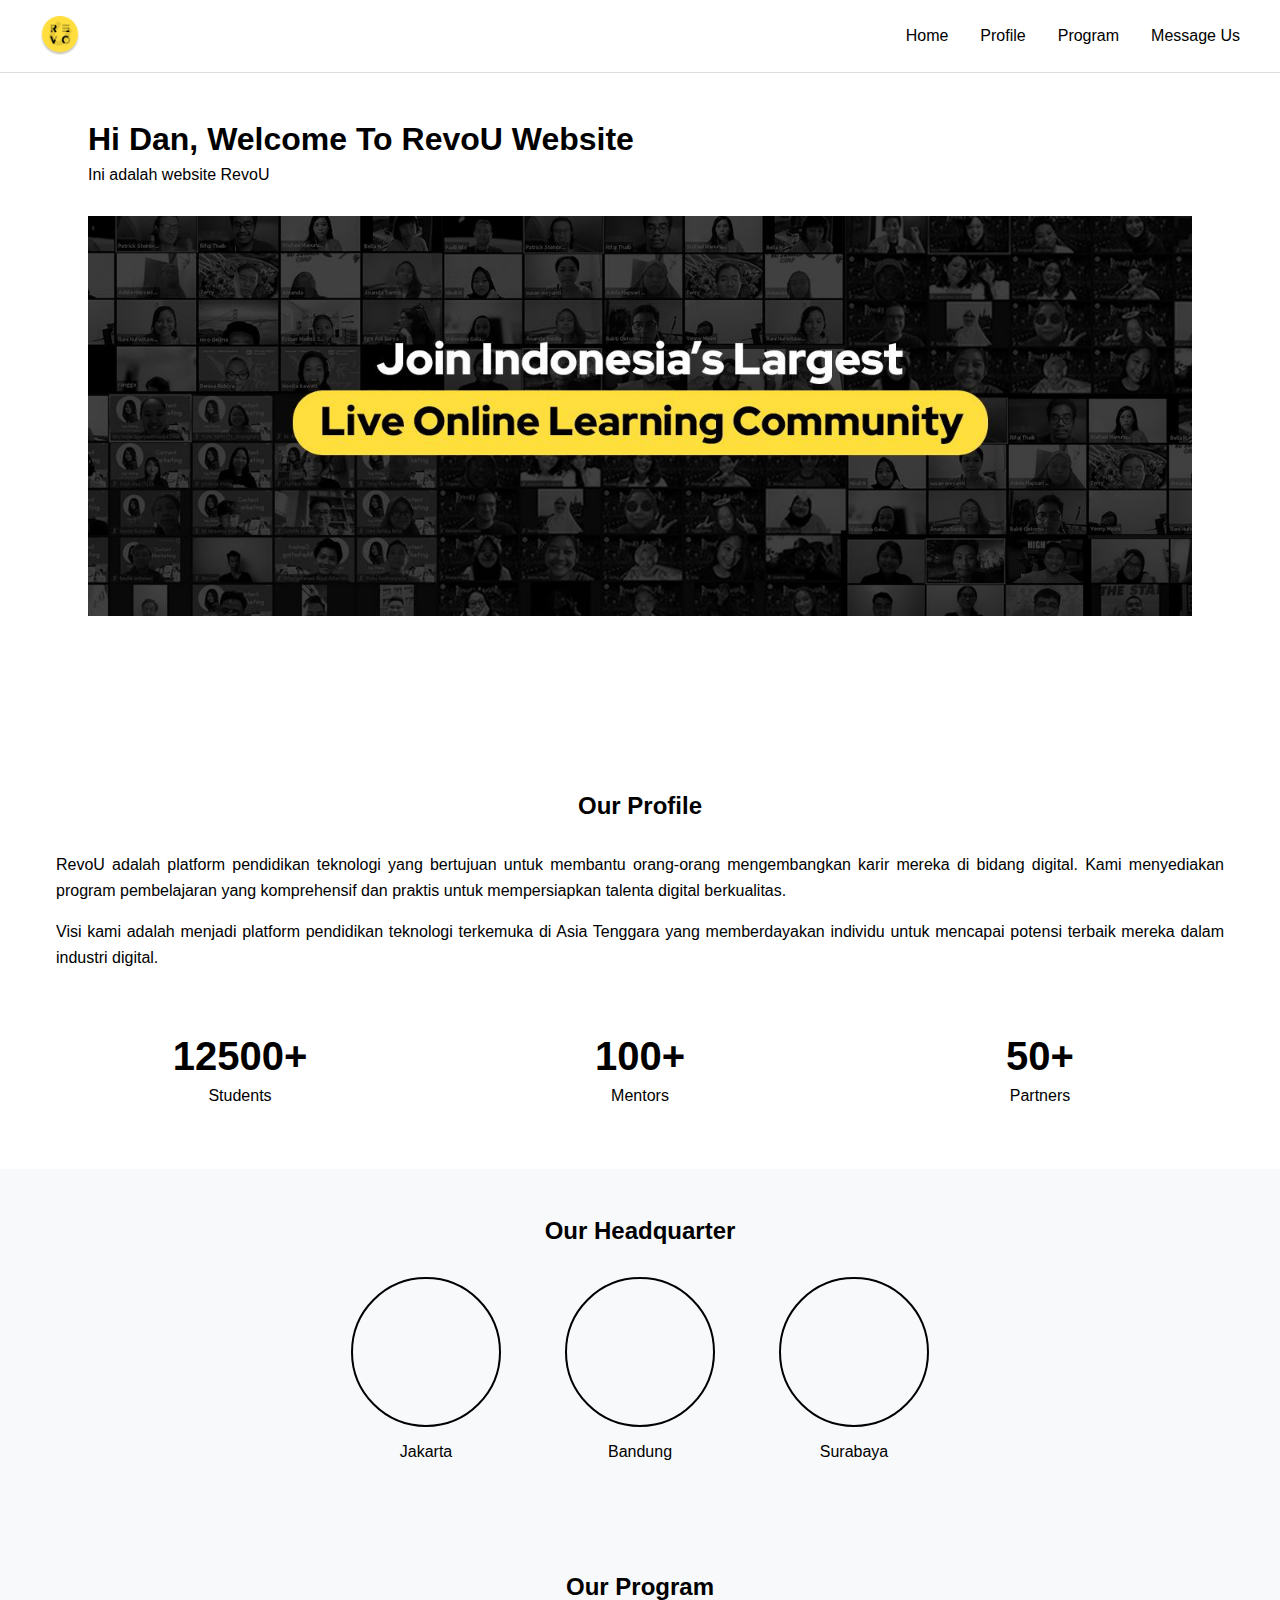
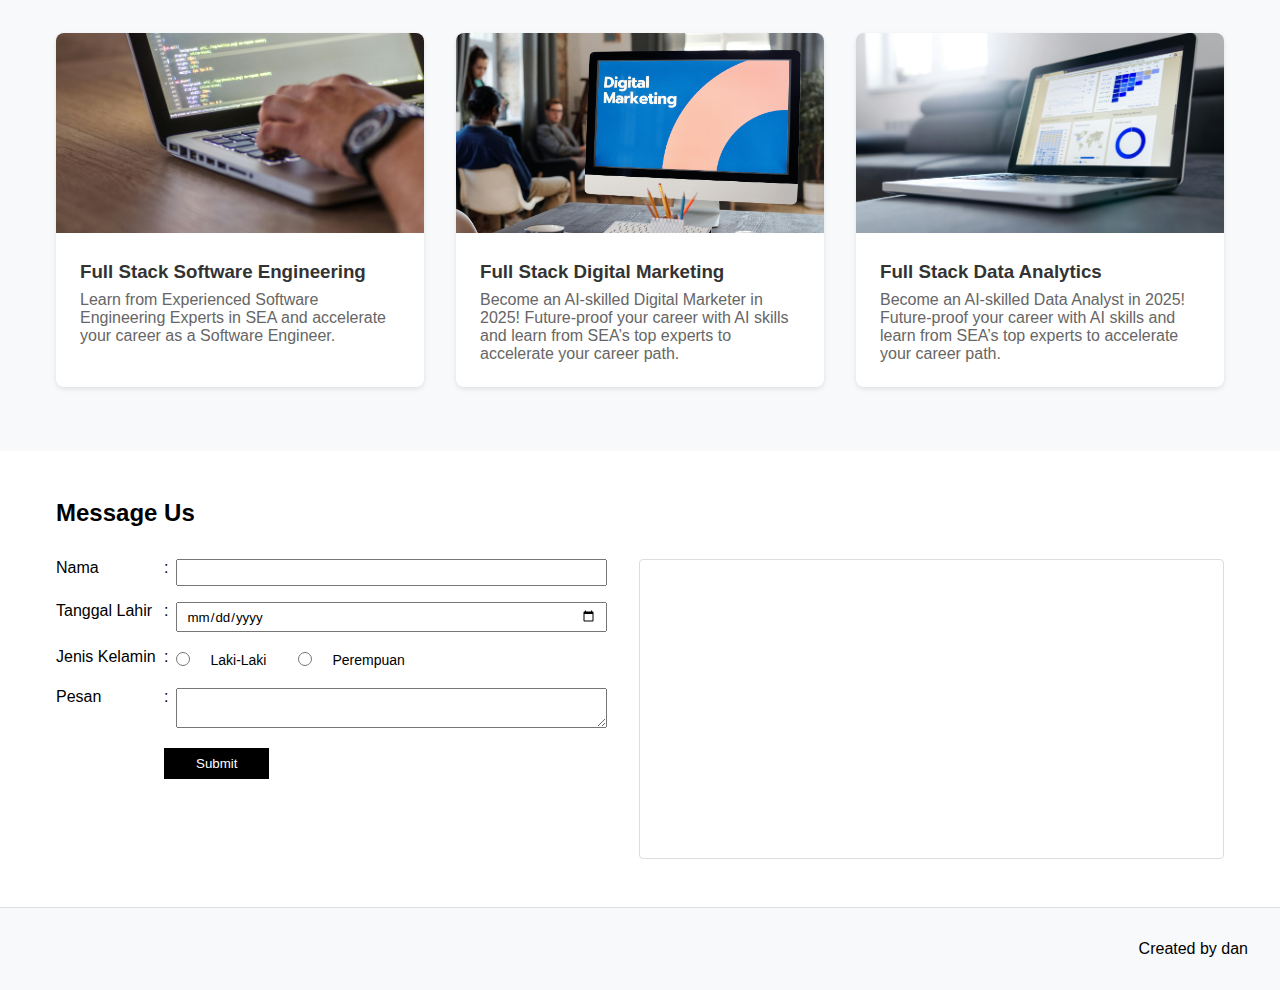
<file: index.html>
<!DOCTYPE html>
<html lang="en">
<head>
  <meta charset="UTF-8">
  <meta name="viewport" content="width=device-width, initial-scale=1.0">
  <title>RevoU</title>
  <link rel="stylesheet" href="css/style.css">
  <script defer src="js/script.js"></script>
</head>
<body>
  <header>
    <nav>
      <div class="logo">
        <img src="assets/RevoU_logo.png" alt="RevoU Logo">
      </div>
      <ul class="nav-links">
        <li><a href="#home">Home</a></li>
        <li><a href="#profile">Profile</a></li>
        <li><a href="#portfolio">Program</a></li>
        <li><a href="#message">Message Us</a></li>
      </ul>
    </nav>
  </header>

  <section id="home" class="home">
    <h1 id="welcome-text">Hi Dan, Welcome To RevoU Website</h1>
    <p>Ini adalah website RevoU</p>
    <div class="banner">
      <img src="assets/banner.jpeg" alt="Website Banner">
    </div>
  </section>

  <section id="profile" class="profile">
    <h2>Our Profile</h2>
    <div class="profile-content">
      <div class="profile-text">
        <p>RevoU adalah platform pendidikan teknologi yang bertujuan untuk membantu orang-orang mengembangkan karir mereka di bidang digital. Kami menyediakan program pembelajaran yang komprehensif dan praktis untuk mempersiapkan talenta digital berkualitas.</p>
        <p>Visi kami adalah menjadi platform pendidikan teknologi terkemuka di Asia Tenggara yang memberdayakan individu untuk mencapai potensi terbaik mereka dalam industri digital.</p>
      </div>
      <div class="profile-stats">
        <div class="stat-item">
          <h3>12500+</h3>
          <p>Students</p>
        </div>
        <div class="stat-item">
          <h3>100+</h3>
          <p>Mentors</p>
        </div>
        <div class="stat-item">
          <h3>50+</h3>
          <p>Partners</p>
        </div>
      </div>
    </div>
  </section>

  <section class="headquarter">
    <h2>Our Headquarter</h2>
    <div class="locations">
      <div class="location-item">
        <div class="circle"></div>
        <p>Jakarta</p>
      </div>
      <div class="location-item">
        <div class="circle"></div>
        <p>Bandung</p>
      </div>
      <div class="location-item">
        <div class="circle"></div>
        <p>Surabaya</p>
      </div>
    </div>
  </section>

  <section id="portfolio" class="portfolio">
    <h2>Our Program</h2>
    <div class="portfolio-container">
      <div class="portfolio-item">
        <img src="assets/portofolio1.jpg" alt="Software Engineering Program">
        <div class="portfolio-info">
          <h3>Full Stack Software Engineering</h3>
          <p>Learn from Experienced Software Engineering Experts in SEA and accelerate your career as a Software Engineer.</p>
        </div>
      </div>
      <div class="portfolio-item">
        <img src="assets/portofolio2.jpg" alt="Digital Marketing Program">
        <div class="portfolio-info">
          <h3>Full Stack Digital Marketing</h3>
          <p>Become an AI-skilled Digital Marketer in 2025! Future-proof your career with AI skills and learn from SEA’s top experts to accelerate your career path.</p>
        </div>
      </div>
      <div class="portfolio-item">
        <img src="assets/portofolio3.jpg" alt="Data Analytics Program">
        <div class="portfolio-info">
          <h3>Full Stack Data Analytics</h3>
          <p>Become an AI-skilled Data Analyst in 2025! Future-proof your career with AI skills and learn from SEA’s top experts to accelerate your career path.</p>
        </div>
      </div>
    </div>
  </section>

  <section id="message" class="message">
    <h2>Message Us</h2>
    <div class="message-container">
      <form id="contact-form">
        <div class="form-group">
          <label for="name">Nama</label>
          <span class="colon">:</span>
          <div class="input-wrapper">
            <input type="text" id="name" required>
          </div>
        </div>
        
        <div class="form-group">
          <label for="date">Tanggal Lahir</label>
          <span class="colon">:</span>
          <div class="input-wrapper">
            <input type="date" id="date" required>
          </div>
        </div>

        <div class="form-group">
          <label>Jenis Kelamin</label>
          <span class="colon">:</span>
          <div class="input-wrapper">
            <div class="radio-group">
              <input type="radio" id="laki" name="gender" value="laki" required>
              <label for="laki">Laki-Laki</label>
              <input type="radio" id="perempuan" name="gender" value="perempuan">
              <label for="perempuan">Perempuan</label>
            </div>
          </div>
        </div>

        <div class="form-group">
          <label for="message-text">Pesan</label>
          <span class="colon">:</span>
          <div class="input-wrapper">
            <textarea id="message-text" required></textarea>
          </div>
        </div>
        
        <button type="submit">Submit</button>
      </form>

      <div class="output" id="output"></div>
    </div>
  </section>

  <footer>
    <p class="copyright">Created by dan</p>
  </footer>
</body>
</html>
</file>
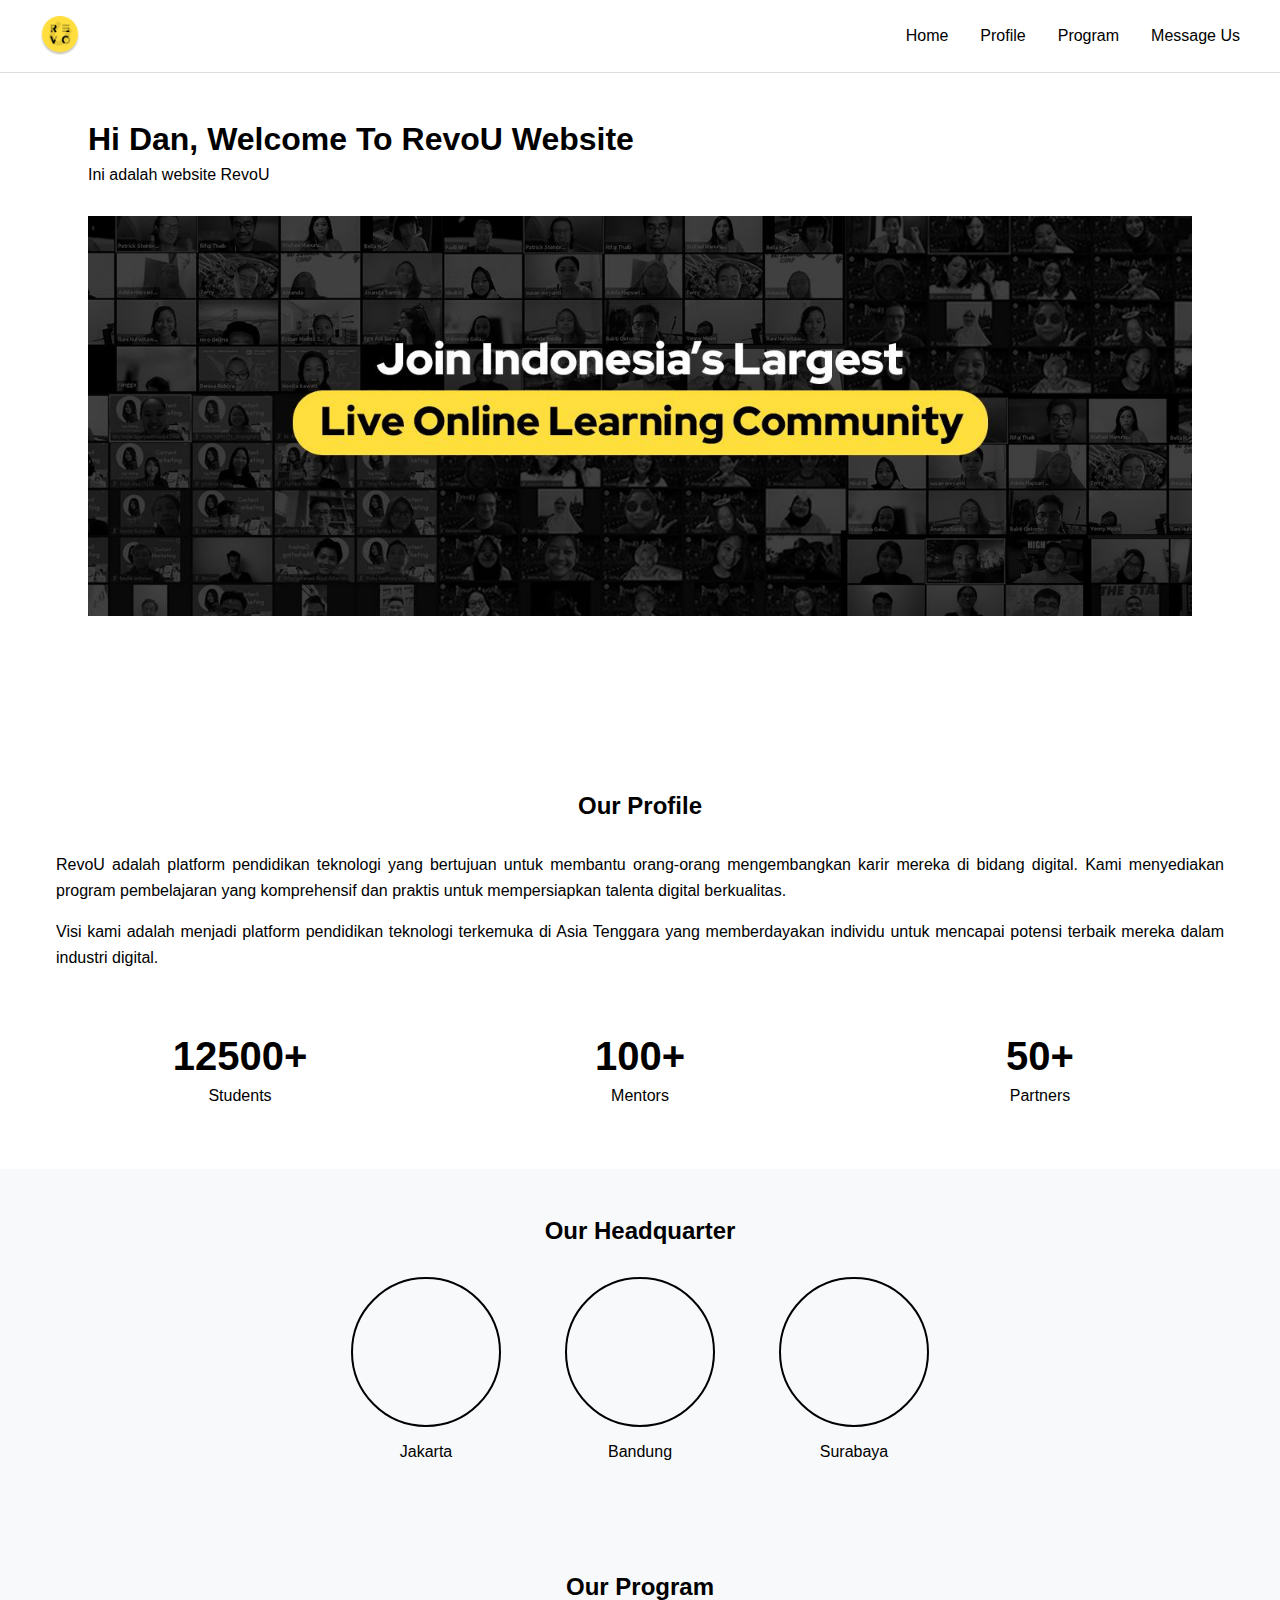
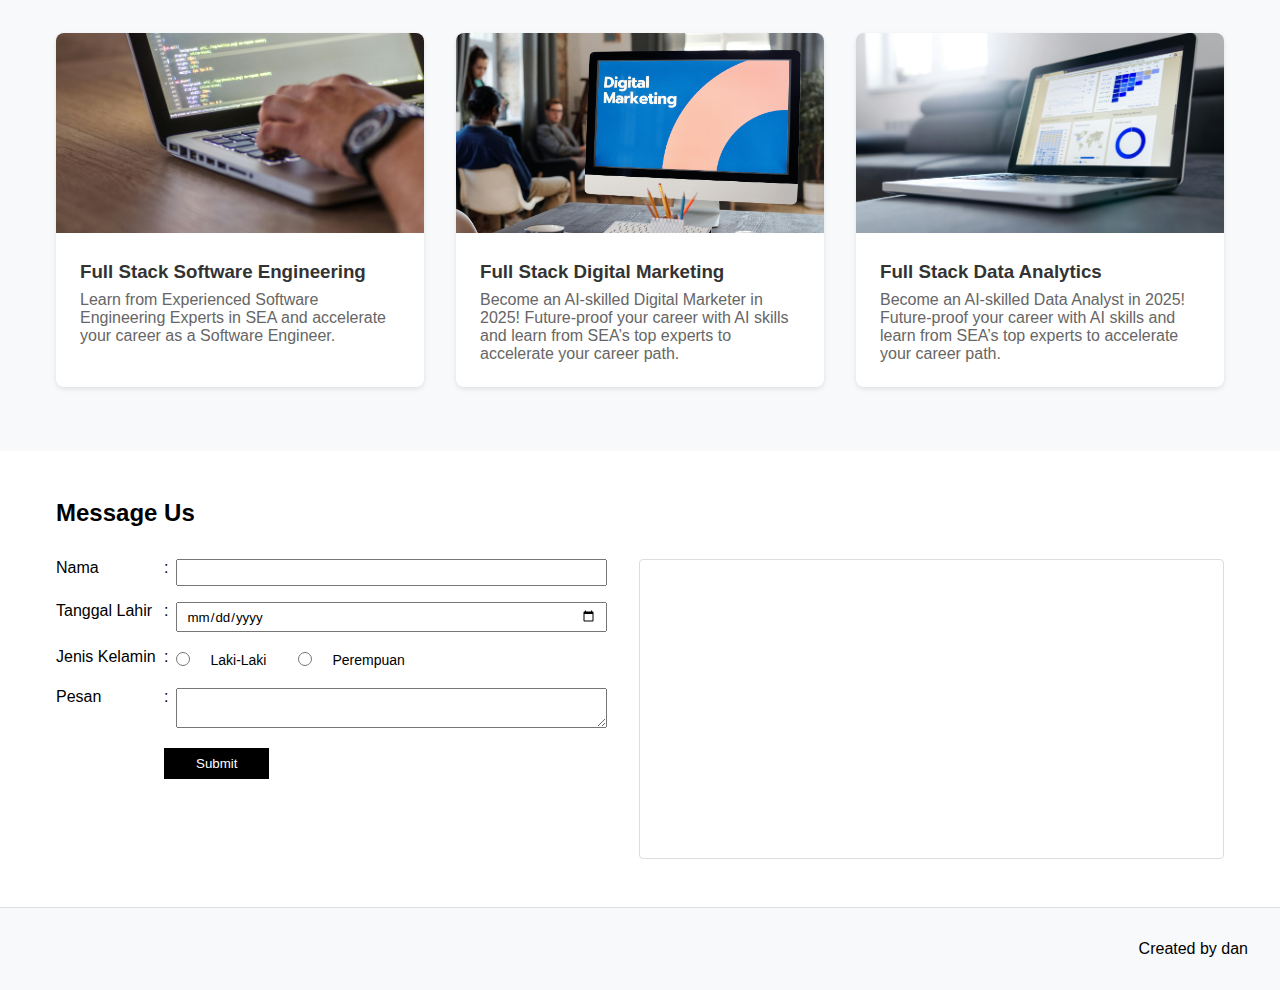
<file: revou/index.html>
<!DOCTYPE html>
<html lang="en">
<head>
  <meta charset="UTF-8">
  <meta name="viewport" content="width=device-width, initial-scale=1.0">
  <title>RevoU</title>
  <link rel="stylesheet" href="../css/style.css">
  <script defer src="../js/script.js"></script>
</head>
<body>
  <!-- Navbar -->
  <header>
    <nav>
      <div class="logo">
        <img src="../assets/RevoU_logo.png" alt="RevoU Logo">
      </div>
      <ul class="nav-links">
        <li><a href="#home">Home</a></li>
        <li><a href="#profile">Profile</a></li>
        <li><a href="#portfolio">Program</a></li>
        <li><a href="#message">Message Us</a></li>
      </ul>
    </nav>
  </header>

  <!-- Home -->
 <section id="home" class="home">
  <h1 id="welcome-text">Hi Dan, Welcome To RevoU Website</h1>
  <p>Ini adalah website RevoU</p>
  <div class="banner">
    <img src="../assets/banner.jpeg" alt="Website Banner">
  </div>
</section>

<!-- Add this section before Our Headquarters section -->
<section id="profile" class="profile">
  <h2>Our Profile</h2>
  <div class="profile-content">
    <div class="profile-text">
      <p>RevoU adalah platform pendidikan teknologi yang bertujuan untuk membantu orang-orang mengembangkan karir mereka di bidang digital. Kami menyediakan program pembelajaran yang komprehensif dan praktis untuk mempersiapkan talenta digital berkualitas.</p>
      <p>Visi kami adalah menjadi platform pendidikan teknologi terkemuka di Asia Tenggara yang memberdayakan individu untuk mencapai potensi terbaik mereka dalam industri digital.</p>
    </div>
    <div class="profile-stats">
      <div class="stat-item">
        <h3>12500+</h3>
        <p>Students</p>
      </div>
      <div class="stat-item">
        <h3>100+</h3>
        <p>Mentors</p>
      </div>
      <div class="stat-item">
        <h3>50+</h3>
        <p>Partners</p>
      </div>
    </div>
  </div>
</section>

  <!-- Our Headquarters -->
  <section class="headquarter">
    <h2>Our Headquarter</h2>
    <div class="locations">
      <div class="location-item">
        <div class="circle"></div>
        <p>Jakarta</p>
      </div>
      <div class="location-item">
        <div class="circle"></div>
        <p>Bandung</p>
      </div>
      <div class="location-item">
        <div class="circle"></div>
        <p>Surabaya</p>
      </div>
    </div>
  </section>

<!-- Portfolio Section -->
<section id="portfolio" class="portfolio">
  <h2>Our Program</h2>
  <div class="portfolio-container">
    <div class="portfolio-item">
      <img src="../assets/portofolio1.jpg" alt="Software Engineering Program">
      <div class="portfolio-info">
        <h3>Full Stack Software Engineering</h3>
        <p>Learn from Experienced Software Engineering Experts in SEA and accelerate your career as a Software Engineer. </p>
      </div>
    </div>
    <div class="portfolio-item">
     <img src="../assets/portofolio2.jpg" alt="Digital Marketing Program">
      <div class="portfolio-info">
        <h3>Full Stack Digital Marketing</h3>
        <p>Become an AI-skilled Digital Marketer in 2025! Future-proof your career with AI skills and learn from SEA’s top experts to accelerate your career path. </p>
      </div>
    </div>
    <div class="portfolio-item">
      <img src="../assets/portofolio3.jpg" alt="Data Analytics Program">
      <div class="portfolio-info">
        <h3>Full Stack Data Analytics</h3>
        <p>Become an AI-skilled Data Analyst in 2025! Future-proof your career with AI skills and learn from SEA’s top experts to accelerate your career path. </p>
      </div>
    </div>
  </div>
</section>
  
  <section id="message" class="message">
  <h2>Message Us</h2>
  <div class="message-container">
    <form id="contact-form">
      <div class="form-group">
        <label for="name">Nama</label>
        <span class="colon">:</span>
        <div class="input-wrapper">
          <input type="text" id="name" required>
        </div>
      </div>
      
      <div class="form-group">
        <label for="date">Tanggal Lahir</label>
        <span class="colon">:</span>
        <div class="input-wrapper">
          <input type="date" id="date" required>
        </div>
      </div>

      <div class="form-group">
        <label>Jenis Kelamin</label>
        <span class="colon">:</span>
        <div class="input-wrapper">
          <div class="radio-group">
            <input type="radio" id="laki" name="gender" value="laki" required>
            <label for="laki">Laki-Laki</label>
            <input type="radio" id="perempuan" name="gender" value="perempuan">
            <label for="perempuan">Perempuan</label>
          </div>
        </div>
      </div>

      <div class="form-group">
        <label for="message-text">Pesan</label>
        <span class="colon">:</span>
        <div class="input-wrapper">
          <textarea id="message-text" required></textarea>
        </div>
      </div>
      
      <button type="submit">Submit</button>
    </form>

    <div class="output" id="output"></div>
  </div>
</section>

  <footer>
    <p class="copyright">Created by dan</p>
</footer>
</body>
</html>
</file>
<file: css/style.css>
* {
  margin: 0;
  padding: 0;
  box-sizing: border-box;
  font-family: Arial, sans-serif;
}

header {
  background: #fff;
  padding: 1rem 2rem;
  border-bottom: 1px solid #ddd;
}

nav {
  display: flex;
  justify-content: space-between;
  align-items: center;
  max-width: 1200px;
  margin: 0 auto;
}

.logo img {
  height: 40px;
  width: auto;
  vertical-align: middle;
}

.logo {
  display: flex;
  align-items: center;
}

.nav-links {
  display: flex;
  list-style: none;
  gap: 2rem;
}

.nav-links li a {
  text-decoration: none;
  color: #000;
  font-weight: 500;
}

.home {
  text-align: left;
  padding: 3rem;
  max-width: 1200px;
  margin: 0 auto;
}

.home h1 {
  font-size: 2rem;
  margin-bottom: 0.5rem;
  text-align: left;
}

.home p {
  text-align: left;
}

.banner {
  margin-top: 2rem;
  margin-bottom: 4rem;
  width: 100%;
  height: 400px; /* Default height for desktop */
  overflow: hidden;
}

.banner img {
  width: 100%;
  height: 100%;
  object-fit: cover;
  object-position: center;
}

/* Add these styles before the headquarter section styles */
.profile {
  padding: 4rem 1rem;
  max-width: 1200px;
  margin: 0 auto;
}

.profile h2 {
  text-align: center;
  margin-bottom: 2rem;
}

.profile-content {
  display: flex;
  flex-direction: column;
  gap: 3rem;
}

.profile-text {
  text-align: justify;
  line-height: 1.6;
}

.profile-text p {
  margin-bottom: 1rem;
}

.profile-stats {
  display: flex;
  justify-content: space-around;
  gap: 2rem;
  text-align: center;
}

.stat-item {
  flex: 1;
}

.stat-item h3 {
  font-size: 2.5rem;
  color: #000;
  margin-bottom: 0.5rem;
}

/* Add these to your existing media queries */
@media screen and (max-width: 768px) {
  .profile {
    padding: 2rem 1rem;
  }

  .profile-stats {
    flex-direction: column;
    gap: 1.5rem;
  }

  .stat-item h3 {
    font-size: 2rem;
  }
}

@media screen and (max-width: 480px) {
  .profile-text {
    font-size: 14px;
  }

  .stat-item h3 {
    font-size: 1.75rem;
  }
}

.headquarter {
  padding: 3rem 1rem;
  background: #f8f9fa;
  text-align: center;
}

.headquarter h2 {
  margin-bottom: 2rem;
}

.locations {
  display: flex;
  justify-content: center;
  gap: 4rem;
}

.location-item {
  display: flex;
  flex-direction: column;
  align-items: center;
  gap: 1rem;
}

.circle {
  width: 150px;
  height: 150px;
  border: 2px solid #000;
  border-radius: 50%;
}

.portfolio {
  padding: 4rem 1rem;
  background: #f8f9fa;
}

.portfolio h2 {
  text-align: center;
  margin-bottom: 2rem;
}

.portfolio-container {
  max-width: 1200px;
  margin: 0 auto;
  display: grid;
  grid-template-columns: repeat(3, 1fr);
  gap: 2rem;
  padding: 0 1rem;
}

.portfolio-item {
  background: #fff;
  border-radius: 8px;
  overflow: hidden;
  box-shadow: 0 2px 5px rgba(0,0,0,0.1);
  transition: transform 0.3s ease;
}

.portfolio-item:hover {
  transform: translateY(-5px);
}

.portfolio-item img {
  width: 100%;
  height: 200px;
  object-fit: cover;
}

.portfolio-info {
  padding: 1.5rem;
}

.portfolio-info h3 {
  margin-bottom: 0.5rem;
  color: #333;
}

.portfolio-info p {
  color: #666;
}

/* Add to your existing media queries */
@media screen and (max-width: 1024px) {
  .portfolio-container {
    grid-template-columns: repeat(2, 1fr);
  }
}

@media screen and (max-width: 768px) {
  .portfolio {
    padding: 2rem 1rem;
  }
  
  .portfolio-container {
    grid-template-columns: 1fr;
    gap: 1.5rem;
  }
}

.message {
  padding: 3rem 1rem;
  max-width: 1200px;
  margin: 0 auto;
}

.message h2 {
  margin-bottom: 2rem;
}

.message-container {
  display: flex;
  gap: 2rem;
  align-items: flex-start;
  margin-top: 2rem;  /* Add spacing below Message Us title */
}

.output {
  flex: 0 0 45%;

  border: 1px solid #ddd;
  border-radius: 4px;
  padding: 1rem;
  min-height: 300px;
}

form {
  flex: 0 0 50%;
}

/* Remove duplicate .output styles */
/* Delete or comment out the second .output {...} block at the bottom of your CSS */

.form-group {
  display: flex;
  align-items: flex-start;
  margin-bottom: 1rem;
}

.form-group label {
  min-width: 100px;
  text-align: left;
}

.colon {
  padding: 0 8px;
}

.input-wrapper {
  flex: 1;
}

.input-wrapper input,
.input-wrapper select,
.input-wrapper textarea {
  width: 100%;
  padding: 4px 8px;
}

.radio-group {
  display: flex;
  gap: 1rem;
  padding: 4px 0;
}

.radio-group label {
  min-width: auto;
  margin-right: 16px;
}

button {
  margin-left: calc(100px + 16px + 8px); /* label width + colon width + padding */
  padding: 8px 24px;
  background: #000;
  color: #fff;
  border: none;
  cursor: pointer;
}

/* Rest of your existing CSS stays the same */
.radio-group input[type="radio"] {
    width: 14px;
    height: 14px;
    margin-right: 4px;
    vertical-align: middle;
}

.radio-group label {
    font-size: 14px;
    vertical-align: middle;
}
form {
  flex: 1;
}

.output {
  flex: 1;
  padding: 1rem;
  border: 1px solid #ddd;
  border-radius: 4px;
  height: fit-content;
}

button {
  width: auto;
  padding: 0.5rem 2rem;
  margin-left: 108px;
}
button:hover {
  background: #333;
}

.output {
  padding: 1rem;
  border: 1px solid #ddd;
  border-radius: 4px;
}

footer {
  text-align: right;
  padding: 2rem;
  background: #f8f9fa;
  border-top: 1px solid #ddd;
}

/* Add these media queries at the end of your CSS file */

/* Tablet and smaller desktop */
@media screen and (max-width: 1024px) {
  .home, .message {
    padding: 2rem;
  }

  .locations {
    gap: 2rem;
  }

  .circle {
    width: 120px;
    height: 120px;
  }
}

/* Mobile devices */
@media screen and (max-width: 768px) {
  /* Navigation */
  header {
    padding: 1rem;
  }

  .nav-links {
    gap: 1rem;
  }

  .logo img {
    height: 32px;
  }

  /* Home section */
  .home {
    padding: 1.5rem;
  }

  .home h1 {
    font-size: 1.5rem;
  }

  /* Headquarters section */
  .locations {
    flex-direction: column;
    gap: 2rem;
  }

  .circle {
    width: 100px;
    height: 100px;
  }

  /* Message section */
  .message-container {
    flex-direction: column;
    gap: 1.5rem;
  }

  form, .output {
    flex: 0 0 100%;
  }

  .form-group {
    flex-direction: column;
    gap: 0.5rem;
  }

  .form-group label {
    min-width: unset;
  }

  .colon {
    display: none;
  }

  .input-wrapper {
    width: 100%;
  }

  button {
    margin-left: 0;
    width: 100%;
  }

  /* Output styling for mobile */
  .output {
    margin-top: 1rem;
  }

  .output div {
    flex-direction: column;
    gap: 0.25rem;
  }

  .output span[style*="width: 100px"] {
    width: auto !important;
  }
}

/* Small mobile devices */
@media screen and (max-width: 480px) {
  .nav-links {
    font-size: 14px;
    gap: 0.5rem;
  }

  .home h1 {
    font-size: 1.25rem;
  }
}

@media screen and (max-width: 1024px) {
  .banner {
    height: 300px;
  }
}

@media screen and (max-width: 768px) {
  .banner {
    height: 200px;
    margin-bottom: 2rem;
  }
}

@media screen and (max-width: 480px) {
  .banner {
    height: 150px;
    margin-bottom: 1.5rem;
  }
}
</file>
